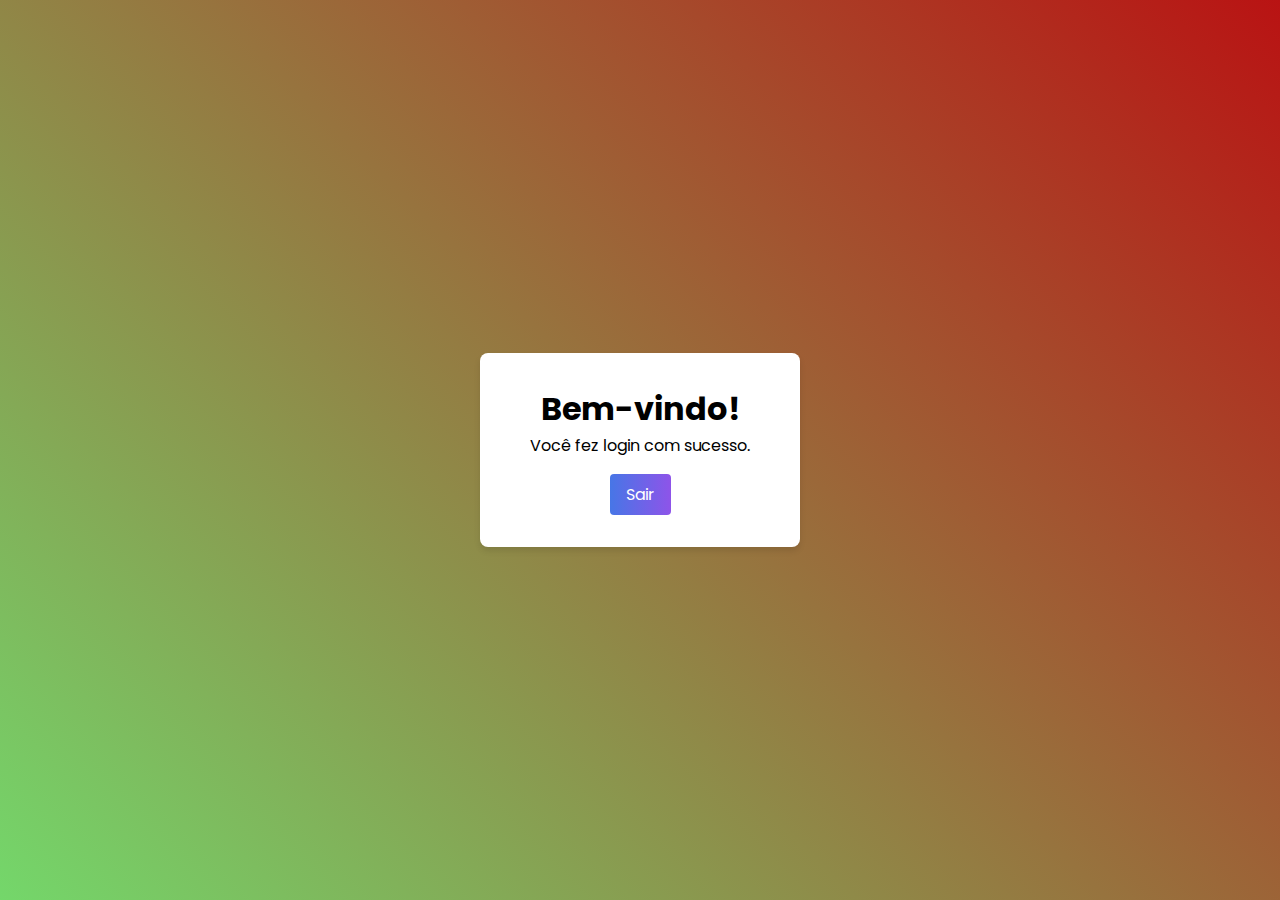
<file: dashboard.html>
<!DOCTYPE html>
<html lang="pt-br">
<head>
    <meta charset="UTF-8">
    <meta name="viewport" content="width=device-width, initial-scale=1.0">
    <title>Dashboard - Aula 01</title>
    <!-- Link para o arquivo CSS organizado -->
    <link rel="stylesheet" href="css/style.css">
</head>
<body>
    <main class="dashboard-container">
        <h1>Bem-vindo!</h1>
        <p>Você fez login com sucesso.</p>
        <a href="index.html" class="logout-btn">Sair</a>
    </main>
</body>
</html>
</file>
<file: css/style.css>
@import url('https://fonts.googleapis.com/css2?family=Poppins:wght@100;200;300;400;500;600;700&display=swap');

/* =========================================
   Variáveis Globais - Configuração de Cores
   ========================================= */
:root {
    --bg-gradient-start: #3cc72fb6;
    --bg-gradient-end: #b91313;
    --primary-color: #8e2de2;
    --secondary-color: #4a00e0;
    --btn-gradient-start: #4776E6;
    --btn-gradient-end: #8e54e9;
    --text-color: rgba(0, 0, 0, 0.7);
    --text-muted: rgba(0, 0, 0, 0.5);
    --white: #ffffff;
    --twitter-start: #56a7f2;
    --twitter-end: #468aca;
    --facebook-start: #1e3c72;
    --facebook-end: #2a5298;
    --font-primary: "Poppins", sans-serif;
}

/* =========================================
   Reset e Configurações Gerais
   ========================================= */
* {
    margin: 0;
    border: 0;
    padding: 0;
    box-sizing: border-box;
    font-family: var(--font-primary);
}

body {
    background: linear-gradient(45deg, var(--bg-gradient-start), var(--bg-gradient-end));
    background-repeat: no-repeat;
    min-height: 100vh;
    min-width: 100vw;
    display: flex;
    align-items: center;
    justify-content: center;
}

/* =========================================
   Container Principal
   ========================================= */
main.container {
    background: var(--white);
    min-width: 320px;
    min-height: 40vh;
    padding: 2rem;
    box-shadow: 5px 5px 15px rgba(0, 0, 0, 0.2);
    border-radius: 8px;
}

main h2 {
    font-weight: 600;
    margin-bottom: 2rem;
    position: relative;
    color: #333;
}

main h2::before {
    content: '';
    position: absolute;
    height: 4px;
    width: 25px;
    bottom: 3px;
    left: 0;
    border-radius: 8px;
    background: linear-gradient(45deg, var(--primary-color), var(--secondary-color));
}

/* =========================================
   Estilos do Formulário
   ========================================= */
form {
    display: flex;
    flex-direction: column;
}

.input-field {
    position: relative;
}

form .input-field:first-child {
    margin-bottom: 1.5rem;
}

/* Linha animada abaixo do input */
.input-field .underline::before {
    content: '';
    position: absolute;
    height: 1px;
    width: 100%;
    bottom: -5px;
    left: 0;
    background: rgba(0, 0, 0, 0.2);
}

.input-field .underline::after {
    content: '';
    position: absolute;
    height: 1px;
    width: 100%;
    bottom: -5px;
    left: 0;
    background: linear-gradient(45deg, var(--primary-color), var(--secondary-color));
    transform: scaleX(0);
    transition: all .3s ease-in-out;
    transform-origin: left;
}

.input-field input:focus ~ .underline::after {
    transform: scaleX(1);
}

.input-field input {
    outline: none;
    font-size: 0.9rem;
    color: var(--text-color);
    width: 100%;
}

.input-field input::placeholder {
    color: var(--text-muted);
}

/* Botão de Enviar */
form input[type="submit"] {
    margin-top: 2rem;
    padding: 0.4rem;
    width: 100%;
    background: linear-gradient(to left, var(--btn-gradient-start), var(--btn-gradient-end));
    cursor: pointer;
    color: var(--white);
    font-size: 0.9rem;
    font-weight: 300;
    border-radius: 4px;
    transition: all 0.3s ease;
}

form input[type="submit"]:hover {
    letter-spacing: 0.5px;
    background: linear-gradient(to right, var(--btn-gradient-start), var(--btn-gradient-end));
}

/* =========================================
   Rodapé e Redes Sociais
   ========================================= */
.footer {
    display: flex;
    flex-direction: column;
    margin-top: 1rem;
}

.footer span {
    color: var(--text-color);
    font-size: 0.8rem;
    text-align: center;
}

.footer .social-field {
    padding: 0.4rem;
    border-radius: 4px;
    font-size: 0.85rem;
    width: 100%;
    cursor: pointer;
    margin-top: 1rem;
    display: flex;
    justify-content: center;
    align-items: center;
}

.footer .social-field a i {
    margin: 0 0.5rem;
    width: 15px;
}

.footer .social-field a {
    text-decoration: none;
    color: var(--white);
    display: flex;
    align-items: center;
}

.footer .social-field.twitter {
    background: linear-gradient(to right, var(--twitter-start), var(--twitter-end));
}

.footer .social-field.facebook {
    background: linear-gradient(to right, var(--facebook-start), var(--facebook-end));
}

/* =========================================
   Dashboard (Área Logada)
   ========================================= */
.dashboard-container {
    text-align: center;
    padding: 2rem;
    background: var(--white);
    border-radius: 8px;
    box-shadow: 0 4px 6px rgba(0,0,0,0.1);
    min-width: 320px;
}

.logout-btn {
    display: inline-block;
    margin-top: 1rem;
    padding: 0.5rem 1rem;
    background: linear-gradient(to right, var(--btn-gradient-start), var(--btn-gradient-end));
    color: var(--white);
    text-decoration: none;
    border-radius: 4px;
    transition: transform 0.2s;
}

.logout-btn:hover {
    transform: scale(1.05);
}
</file>
